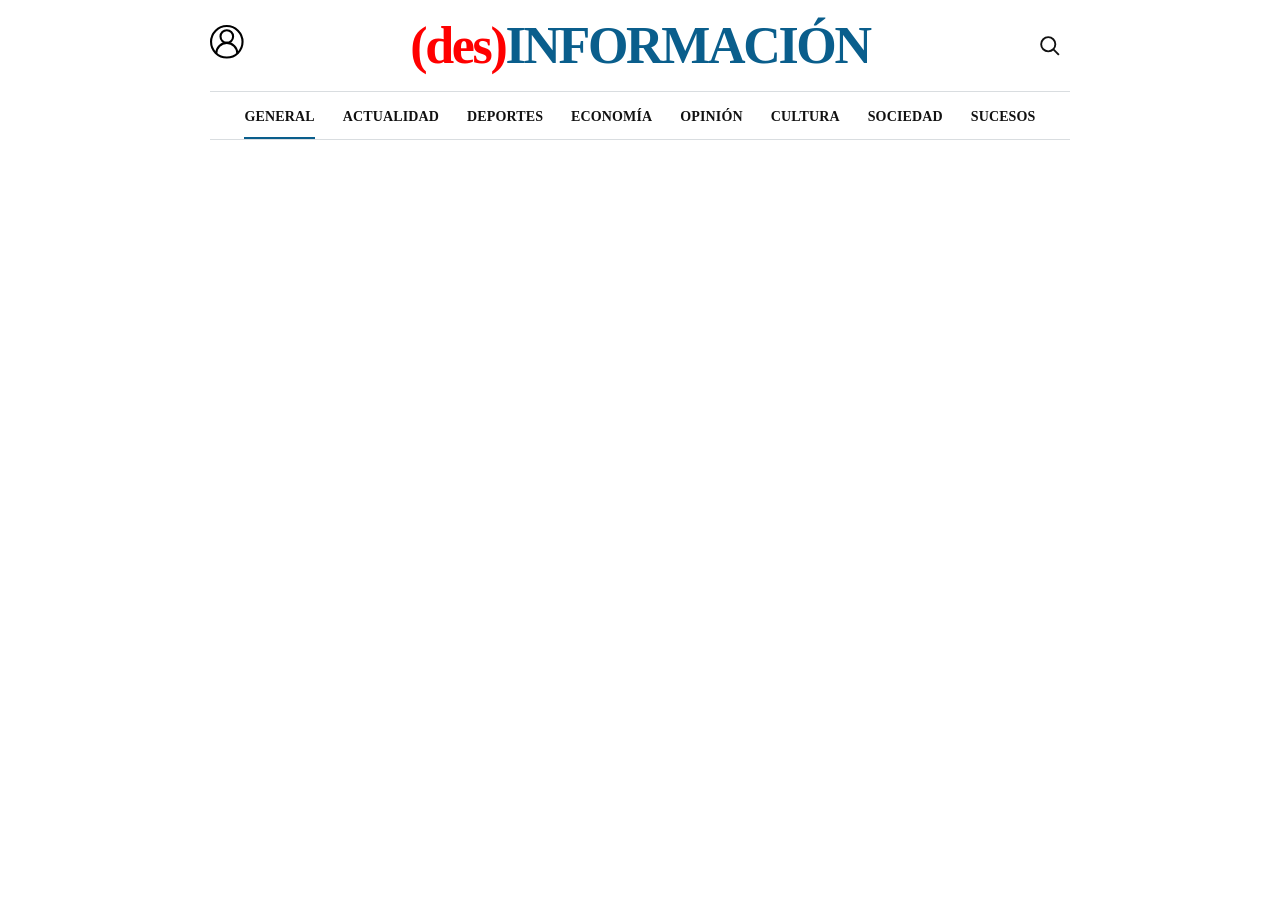
<file: src/main/resources/static/index.html>
<!doctype html>
<html lang="es" xmlns:th="http://www.thymeleaf.org">
  <head>
    <meta charset="utf-8">
    <meta name="viewport" content="width=device-width, initial-scale=1">
    <title>(des)INFORMACIÓN — Noticias ficticias</title>
    <meta name="description" content="Portada de noticias estilo periódico.">
    <link rel="preconnect" href="https://fonts.googleapis.com">
    <link rel="preconnect" href="https://fonts.gstatic.com" crossorigin>
    <link href="https://fonts.googleapis.com/css2?family=DM+Sans:wght@400;500;600;700&family=Libre+Baskerville:wght@400;700&display=swap" rel="stylesheet">
    <link rel="stylesheet" href="styles.css">
  </head>
  <body>
    <header class="site-header">
      <div class="header-inner">
        <div class="user-menu-container">
          <button class="icon-button registerUser-button" id="registerUser" aria-label="Menú de usuario" aria-expanded="false">
            <svg viewBox="0 0 40 40" aria-hidden="true">
                <circle cx="16" cy="16" fill="none" r="15" stroke="#000000" stroke-linejoin="round" stroke-miterlimit="10" stroke-width="2"/>

                <path d="M26,27L26,27   c0-5.523-4.477-10-10-10h0c-5.523,0-10,4.477-10,10v0" fill="none" stroke="#000000" stroke-linejoin="round" stroke-miterlimit="10" stroke-width="2"/>

                <circle cx="16" cy="11" fill="none" r="6" stroke="#000000" stroke-linejoin="round" stroke-miterlimit="10" stroke-width="2"/>
            </svg>
          </button>

          <div class="user-dropdown" id="userDropdown" >
            <a href="login.html" class="dropdown-item item-logged-out" th:if="${!isLoggedIn}">Iniciar sesión</a>
            <a href="register.html" class="dropdown-item item-logged-out" th:if="${!isLoggedIn}">Registrarse</a>
            <a href="#" class="dropdown-item item-logged-in" th:if="${isLoggedIn}">Mi perfil</a>
            <a href="/api/users/logout" class="dropdown-item item-logged-in" th:if="${isLoggedIn}">Cerrar sesión</a>
          </div>
        </div>

        <a href="/" class="brand" aria-label="(des)INFORMACIÓN, portada">
          <ns>(des)</ns>INFORMACIÓN
        </a>

        <button class="icon-button search-button" id="searchButton" aria-label="Buscar">
          <svg viewBox="0 0 24 24" aria-hidden="true">
            <circle cx="10.8" cy="10.8" r="6.8"></circle>
            <path d="M16 16l5 5"></path>
          </svg>
        </button>
      </div>

      <nav class="main-nav" id="mainNav" aria-label="Secciones">
        <a href="#" class="active">GENERAL</a>
        <a href="#">ACTUALIDAD</a>
        <a href="#">DEPORTES</a>
        <a href="#">ECONOMÍA</a>
        <a href="#">OPINIÓN</a>
        <a href="#">CULTURA</a>
        <a href="#">SOCIEDAD</a>
        <a href="#">SUCESOS</a>
      </nav>

      <form class="search-panel" id="searchPanel" role="search">
        <label for="searchInput"></label><input id="searchInput" type="search" placeholder="Buscar noticias…" autocomplete="off">
        <button type="submit">Buscar</button>
      </form>
    </header>

    <main class="page-shell">
      <section class="news-column" id="newsList" aria-live="polite"></section>
      <p class="empty-state" id="emptyState" hidden>No se han encontrado noticias.</p>
    </main>

    <footer th:replace="~{footer :: footer}"></footer>

    <script src="script.js"></script>
  </body>
</html>
</file>
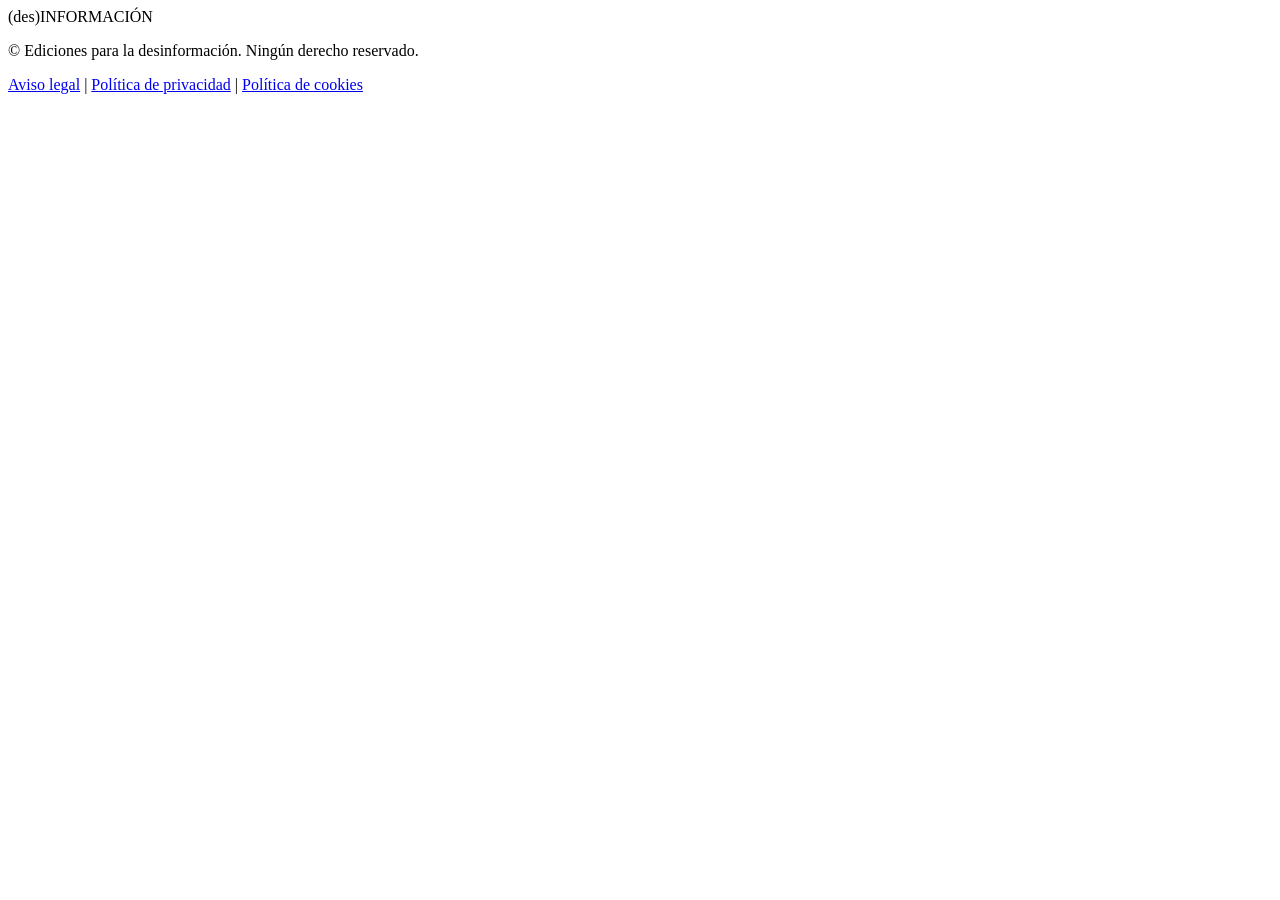
<file: src/main/resources/static/footer.html>
<html xmlns:th="http://www.thymeleaf.org" lang="es">
    <footer class="site-footer" th:fragment="footer">
        <div class="footer-brand"><ns>(des)</ns>INFORMACIÓN</div>
        <p>© <span id="year"></span> Ediciones para la desinformación. Ningún derecho reservado.</p>
        <div class="footer-links">
            <a href="#">Aviso legal</a>
            <span>|</span>
            <a href="#">Política de privacidad</a>
            <span>|</span>
            <a href="#">Política de cookies</a>
        </div>
    </footer>
</html>
</file>
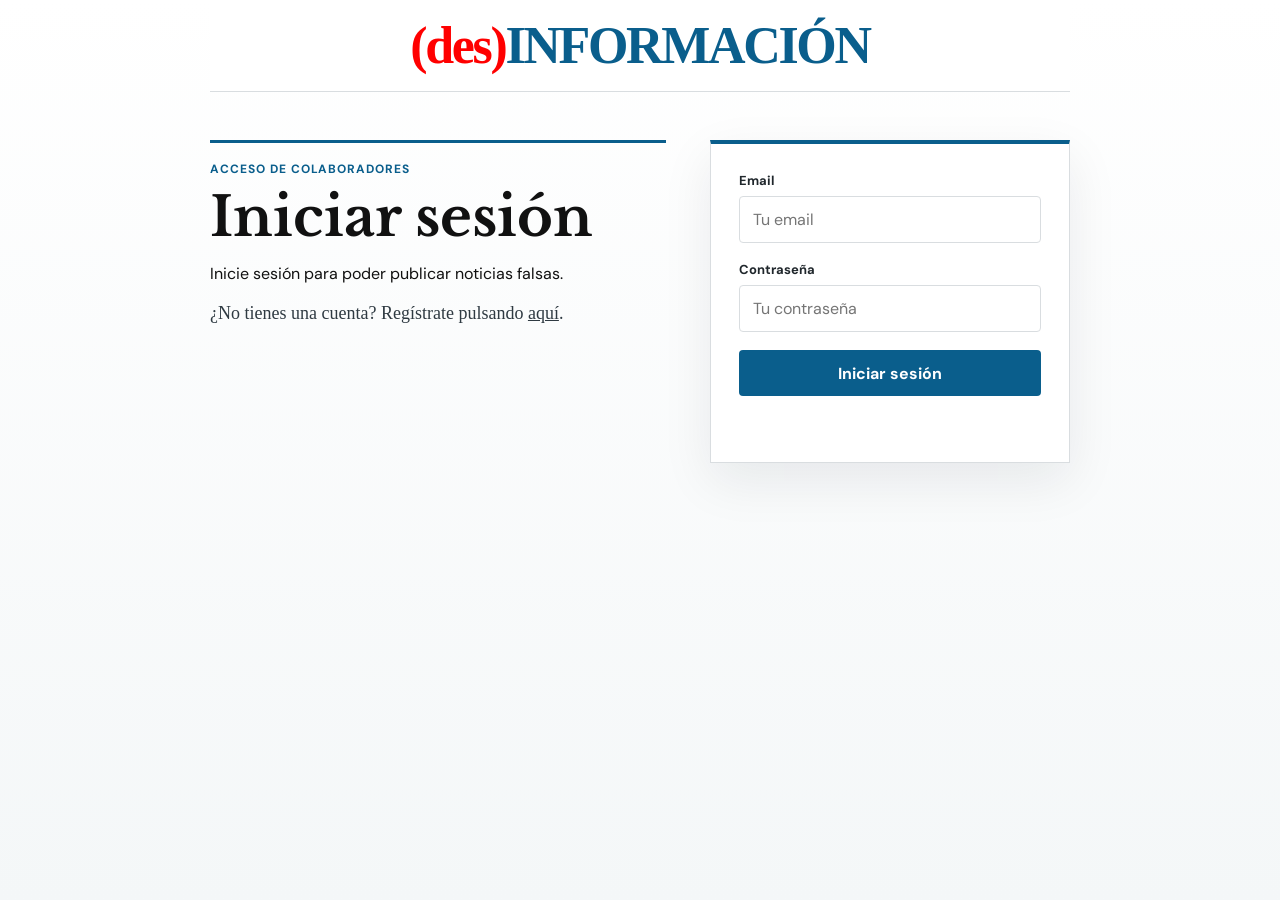
<file: src/main/resources/static/login.html>
<!doctype html>
<html lang="es">
<head>
  <meta charset="utf-8">
  <meta name="viewport" content="width=device-width, initial-scale=1">
  <title>Iniciar sesión | (des)INFORMACIÓN</title>
  <meta name="description" content="Formulario para crear un usuario.">
  <link rel="preconnect" href="https://fonts.googleapis.com">
  <link rel="preconnect" href="https://fonts.gstatic.com" crossorigin>
  <link href="https://fonts.googleapis.com/css2?family=DM+Sans:wght@400;500;600;700&family=Libre+Baskerville:wght@400;700&display=swap" rel="stylesheet">
  <link rel="stylesheet" href="styles.css">
</head>
<body class="register-page">
  <header class="site-header">
    <div class="header-inner header-inner-simple">
      <a href="/" class="brand" aria-label="(des)INFORMACIÓN, portada">
        <ns>(des)</ns>INFORMACIÓN
      </a>
    </div>
  </header>

  <main class="register-shell">
    <section class="register-intro" aria-labelledby="registerTitle">
      <p class="register-kicker">Acceso de colaboradores</p>
      <h1 id="registerTitle">Iniciar sesión</h1>
      <p>Inicie sesión para poder publicar noticias falsas.</p>
      <p>
        ¿No tienes una cuenta? Regístrate pulsando <a href="register.html">aquí</a>.
      </p>
    </section>

    <section class="register-panel" aria-label="Formulario de acceso">
      <form class="register-form" id="loginForm" novalidate>

        <div class="field-group">
          <label for="email">Email</label>
          <input id="email" name="email" type="email" placeholder="Tu email" autocomplete="email" maxlength="320" required>
        </div>

        <div class="field-group">
          <label for="password">Contraseña</label>
          <input id="password" name="password" type="password" placeholder="Tu contraseña" min="8" max="20" required>
        </div>

        <button class="primary-action" type="submit">Iniciar sesión</button>
        <p class="form-status" id="formStatus" role="status" aria-live="polite"></p>
      </form>
    </section>
  </main>

  <footer th:replace="~{footer :: footer}"></footer>

  <script src="login.js"></script>
</body>
</html>
</file>
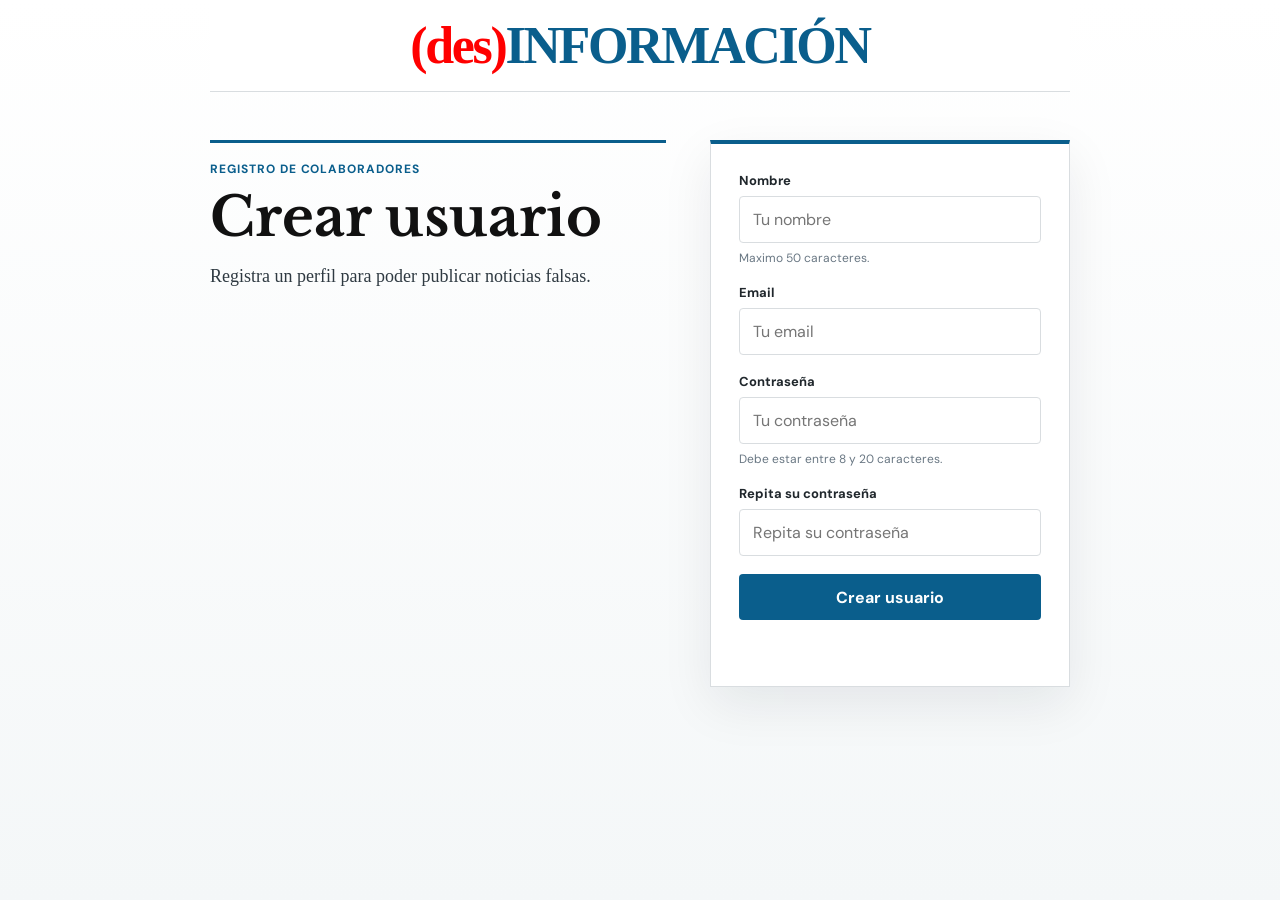
<file: src/main/resources/static/register.html>
<!doctype html>
<html lang="es">
<head>
  <meta charset="utf-8">
  <meta name="viewport" content="width=device-width, initial-scale=1">
  <title>Registrarse | (des)INFORMACIÓN</title>
  <meta name="description" content="Formulario para crear un usuario.">
  <link rel="preconnect" href="https://fonts.googleapis.com">
  <link rel="preconnect" href="https://fonts.gstatic.com" crossorigin>
  <link href="https://fonts.googleapis.com/css2?family=DM+Sans:wght@400;500;600;700&family=Libre+Baskerville:wght@400;700&display=swap" rel="stylesheet">
  <link rel="stylesheet" href="styles.css">
</head>
<body class="register-page">
  <header class="site-header">
    <div class="header-inner header-inner-simple">
      <a href="/" class="brand" aria-label="(des)INFORMACIÓN, portada">
        <ns>(des)</ns>INFORMACIÓN
      </a>
    </div>
  </header>

  <main class="register-shell">
    <section class="register-intro" aria-labelledby="registerTitle">
      <p class="register-kicker">Registro de colaboradores</p>
      <h1 id="registerTitle">Crear usuario</h1>
      <p>Registra un perfil para poder publicar noticias falsas.</p>
    </section>

    <section class="register-panel" aria-label="Formulario de registro">
      <form class="register-form" id="registerForm" novalidate>
        <div class="field-group">
          <label for="name">Nombre</label>
          <input id="name" name="name" type="text" placeholder="Tu nombre" autocomplete="name" maxlength="50" required>
          <p class="field-hint">Maximo 50 caracteres.</p>
        </div>

        <div class="field-group">
          <label for="email">Email</label>
          <input id="email" name="email" type="email" placeholder="Tu email" autocomplete="email" maxlength="320" required>
        </div>

        <div class="field-group">
          <label for="password">Contraseña</label>
          <input id="password" name="password" type="password" placeholder="Tu contraseña" min="8" max="20" required>
          <p class="field-hint">Debe estar entre 8 y 20 caracteres.</p>
        </div>

        <div class="field-group">
          <label for="repPassword">Repita su contraseña</label>
          <input id="repPassword" name="password" type="password" placeholder="Repita su contraseña" min="8" max="20" required>
        </div>

        <button class="primary-action" type="submit">Crear usuario</button>
        <p class="form-status" id="formStatus" role="status" aria-live="polite"></p>
      </form>
    </section>
  </main>

  <footer th:replace="~{footer :: footer}"></footer>

  <script src="register.js"></script>
</body>
</html>
</file>
<file: src/main/resources/static/styles.css>
:root {
  --blue: #0a5e8c;
  --blue-dark: #084b70;
  --text: #111;
  --muted: #697783;
  --line: #d9dde0;
  --page: #fff;
  --background: #f8f8f7;
  --max-width: 860px;
  --content-width: 575px;
}

* { box-sizing: border-box; }

html { scroll-behavior: smooth; }

body {
  margin: 0;
  color: var(--text);
  background: var(--page);
  font-family: "DM Sans", Arial, sans-serif;
}

ns {
  color: red;
}

button, input { font: inherit; }

a { color: inherit; }

.site-header {
  width: min(calc(100% - 48px), var(--max-width));
  margin: 0 auto;
  position: sticky;
  top: 0;
  z-index: 20;
  background: rgba(255,255,255,.97);
  backdrop-filter: blur(8px);
}

.header-inner {
  min-height: 92px;
  border-bottom: 1px solid var(--line);
  display: grid;
  grid-template-columns: 56px 1fr 56px;
  align-items: center;
}

.brand {
  grid-column: 2;
  justify-self: center;
  text-align: center;
  color: var(--blue);
  text-decoration: none;
  font-family: Georgia, "Times New Roman", serif;
  font-size: clamp(2.1rem, 5vw, 3.25rem);
  font-weight: 700;
  letter-spacing: -0.045em;
  line-height: 1;
}

.icon-button {
  width: 42px;
  height: 42px;
  padding: 0;
  border: 0;
  background: transparent;
  cursor: pointer;
  display: grid;
  place-items: center;
  color: #111;
}

.menu-button { justify-self: start; }
.search-button { justify-self: end; }

/* Menú desplegable de usuario al hacer hover */
.user-menu-container {
  position: relative;
  justify-self: start;
  display: inline-block;
}

.user-dropdown {
  display: none;
  position: absolute;
  top: 100%;
  left: 0;
  min-width: 170px;
  background: #ffffff;
  border: 1px solid var(--line);
  border-radius: 6px;
  box-shadow: 0 8px 24px rgba(0, 0, 0, 0.12);
  padding: 6px 0;
  z-index: 100;
}

.user-dropdown::before {
  content: "";
  position: absolute;
  top: -8px;
  left: 0;
  width: 100%;
  height: 8px;
}

.user-menu-container:hover .user-dropdown,
.user-menu-container:focus-within .user-dropdown {
  display: flex;
  flex-direction: column;
}

.dropdown-item {
  padding: 10px 16px;
  color: var(--text);
  text-decoration: none;
  font-size: 14px;
  font-family: inherit;
  background: transparent;
  border: none;
  text-align: left;
  width: 100%;
  cursor: pointer;
  white-space: nowrap;
  transition: background-color 0.15s ease, color 0.15s ease;
}

.dropdown-item:hover {
  background-color: var(--background);
  color: var(--blue);
}

.menu-button span {
  width: 21px;
  height: 2px;
  display: block;
  background: currentColor;
  transition: transform .2s ease, opacity .2s ease;
}

/*
.menu-button { grid-template-rows: repeat(3, 2px); gap: 4px; }
.menu-button.open span:nth-child(1) { transform: translateY(6px) rotate(45deg); }
.menu-button.open span:nth-child(2) { opacity: 0; }
.menu-button.open span:nth-child(3) { transform: translateY(-6px) rotate(-45deg); }
 */

.search-button svg {
  width: 25px;
  height: 25px;
  fill: none;
  stroke: currentColor;
  stroke-width: 1.8;
}

.main-nav {
  display: flex;
  justify-content: center;
  gap: 28px;
  border-bottom: 1px solid var(--line);
  min-height: 48px;
  align-items: center;
  overflow-x: auto;
  scrollbar-width: none;
}

.main-nav::-webkit-scrollbar { display: none; }

.main-nav a {
  flex: 0 0 auto;
  text-decoration: none;
  font-family: Georgia, "Times New Roman", serif;
  font-size: 14px;
  font-weight: 700;
  letter-spacing: .01em;
  white-space: nowrap;
  position: relative;
  padding: 15px 0 13px;
}

.main-nav a::after {
  content: "";
  position: absolute;
  left: 0;
  right: 0;
  bottom: -1px;
  height: 2px;
  background: var(--blue);
  transform: scaleX(0);
  transform-origin: center;
  transition: transform .2s ease;
}

.main-nav a:hover::after,
.main-nav a.active::after { transform: scaleX(1); }

.search-panel {
  display: none;
  padding: 14px 0;
  border-bottom: 1px solid var(--line);
  gap: 8px;
}

.search-panel.open { display: flex; }

.search-panel input {
  min-width: 0;
  flex: 1;
  border: 1px solid var(--line);
  padding: 11px 12px;
  outline: none;
}

.search-panel input:focus { border-color: var(--blue); }

.search-panel button {
  border: 0;
  background: var(--blue);
  color: white;
  padding: 0 17px;
  cursor: pointer;
}

.page-shell {
  width: min(calc(100% - 48px), var(--max-width));
  margin: 0 auto;
}

.news-column {
  width: min(100%, var(--content-width));
  margin: 0 auto;
}

.news-card {
  padding: 30px 0 26px;
  border-bottom: 1px solid var(--line);
}

.news-card:first-child { padding-top: 34px; }

.news-category {
  margin: 0 0 8px;
  color: var(--blue);
  font-size: 12px;
  font-weight: 700;
  letter-spacing: .04em;
}

.news-title {
  margin: 0;
  font-family: "Libre Baskerville", Georgia, "Times New Roman", serif;
  font-size: clamp(1.55rem, 3.7vw, 2.05rem);
  line-height: 1.17;
  letter-spacing: -.025em;
  font-weight: 700;
}

.news-summary {
  margin: 11px 0 0;
  font-family: Georgia, "Times New Roman", serif;
  font-size: 17px;
  line-height: 1.45;
  color: #222;
}

.news-meta {
  margin: 14px 0 0;
  color: var(--muted);
  font-size: 12px;
}

.news-card:hover .news-title { color: var(--blue-dark); }

.empty-state {
  width: min(100%, var(--content-width));
  margin: 40px auto;
  font-family: Georgia, "Times New Roman", serif;
  text-align: center;
}

.site-footer {
  width: min(calc(100% - 48px), var(--max-width));
  margin: 34px auto 18px;
  text-align: center;
  color: #666;
  font-size: 11px;
}

.footer-brand {
  color: var(--blue);
  font-family: Georgia, "Times New Roman", serif;
  font-size: 24px;
  font-weight: 700;
  margin-bottom: 6px;
}

.site-footer p { margin: 0; }

.footer-links {
  display: flex;
  justify-content: center;
  flex-wrap: wrap;
  gap: 7px;
  margin-top: 8px;
}

.footer-links a { text-decoration: none; }
.footer-links a:hover { text-decoration: underline; }

@media (max-width: 700px) {
  .site-header,
  .page-shell,
  .site-footer { width: min(calc(100% - 30px), var(--max-width)); }

  .header-inner { min-height: 76px; }

  .brand { font-size: clamp(1.75rem, 9vw, 2.6rem); }

  .main-nav {
    justify-content: flex-start;
    gap: 22px;
  }

  .main-nav a { font-size: 12px; }

  .news-card { padding: 25px 0 22px; }
  .news-card:first-child { padding-top: 28px; }
  .news-summary { font-size: 16px; }
}

@media (max-width: 430px) {
  .header-inner { grid-template-columns: 42px 1fr 42px; }
  .icon-button { width: 36px; height: 36px; }
  .news-title { font-size: 1.45rem; }
  .news-summary { font-size: 15px; }
}

.header-inner-simple {
  grid-template-columns: 56px 1fr 56px;
}

.register-page {
  background: linear-gradient(180deg, #ffffff 0%, #f4f7f8 100%);
  min-height: 100vh;
}

.register-shell {
  width: min(calc(100% - 48px), var(--max-width));
  margin: 0 auto;
  padding: 48px 0 22px;
  display: grid;
  grid-template-columns: minmax(0, 1fr) minmax(280px, 360px);
  gap: 44px;
  align-items: start;
}

.register-intro {
  padding-top: 18px;
  border-top: 3px solid var(--blue);
}

.register-kicker {
  margin: 0 0 12px;
  color: var(--blue);
  font-size: 12px;
  font-weight: 700;
  letter-spacing: .08em;
  text-transform: uppercase;
}

.register-intro h1 {
  margin: 0;
  font-family: "Libre Baskerville", Georgia, "Times New Roman", serif;
  font-size: clamp(2rem, 5vw, 3.4rem);
  line-height: 1.06;
}

.register-intro p:last-child {
  max-width: 440px;
  margin: 16px 0 0;
  color: #2f3a42;
  font-family: Georgia, "Times New Roman", serif;
  font-size: 18px;
  line-height: 1.5;
}

.register-panel {
  border: 1px solid var(--line);
  border-top: 4px solid var(--blue);
  background: #fff;
  padding: 28px;
  box-shadow: 0 18px 48px rgba(17, 24, 39, .08);
}

.register-form {
  display: grid;
  gap: 18px;
}

.field-group {
  display: grid;
  gap: 7px;
}

.field-group label {
  font-size: 13px;
  font-weight: 700;
  color: #20272c;
}

.field-group input {
  width: 100%;
  border: 1px solid var(--line);
  border-radius: 4px;
  background: #fff;
  padding: 12px 13px;
  color: var(--text);
  outline: none;
}

.field-group input:focus {
  border-color: var(--blue);
  box-shadow: 0 0 0 3px rgba(10, 94, 140, .12);
}

.field-hint {
  margin: 0;
  color: var(--muted);
  font-size: 12px;
}

.primary-action {
  min-height: 46px;
  border: 0;
  border-radius: 4px;
  background: var(--blue);
  color: #fff;
  font-weight: 700;
  cursor: pointer;
}

.primary-action:hover {
  background: var(--blue-dark);
}

.primary-action:disabled {
  cursor: wait;
  opacity: .7;
}

.form-status {
  min-height: 20px;
  margin: 0;
  font-size: 13px;
  line-height: 1.4;
}

.form-status.success {
  color: #137a3a;
}

.form-status.error {
  color: #b42318;
}

.form-status.pending {
  color: var(--muted);
}

@media (max-width: 700px) {
  .register-shell {
    width: min(calc(100% - 30px), var(--max-width));
    grid-template-columns: 1fr;
    gap: 28px;
    padding-top: 32px;
  }

  .register-panel {
    padding: 22px;
  }
}
</file>
